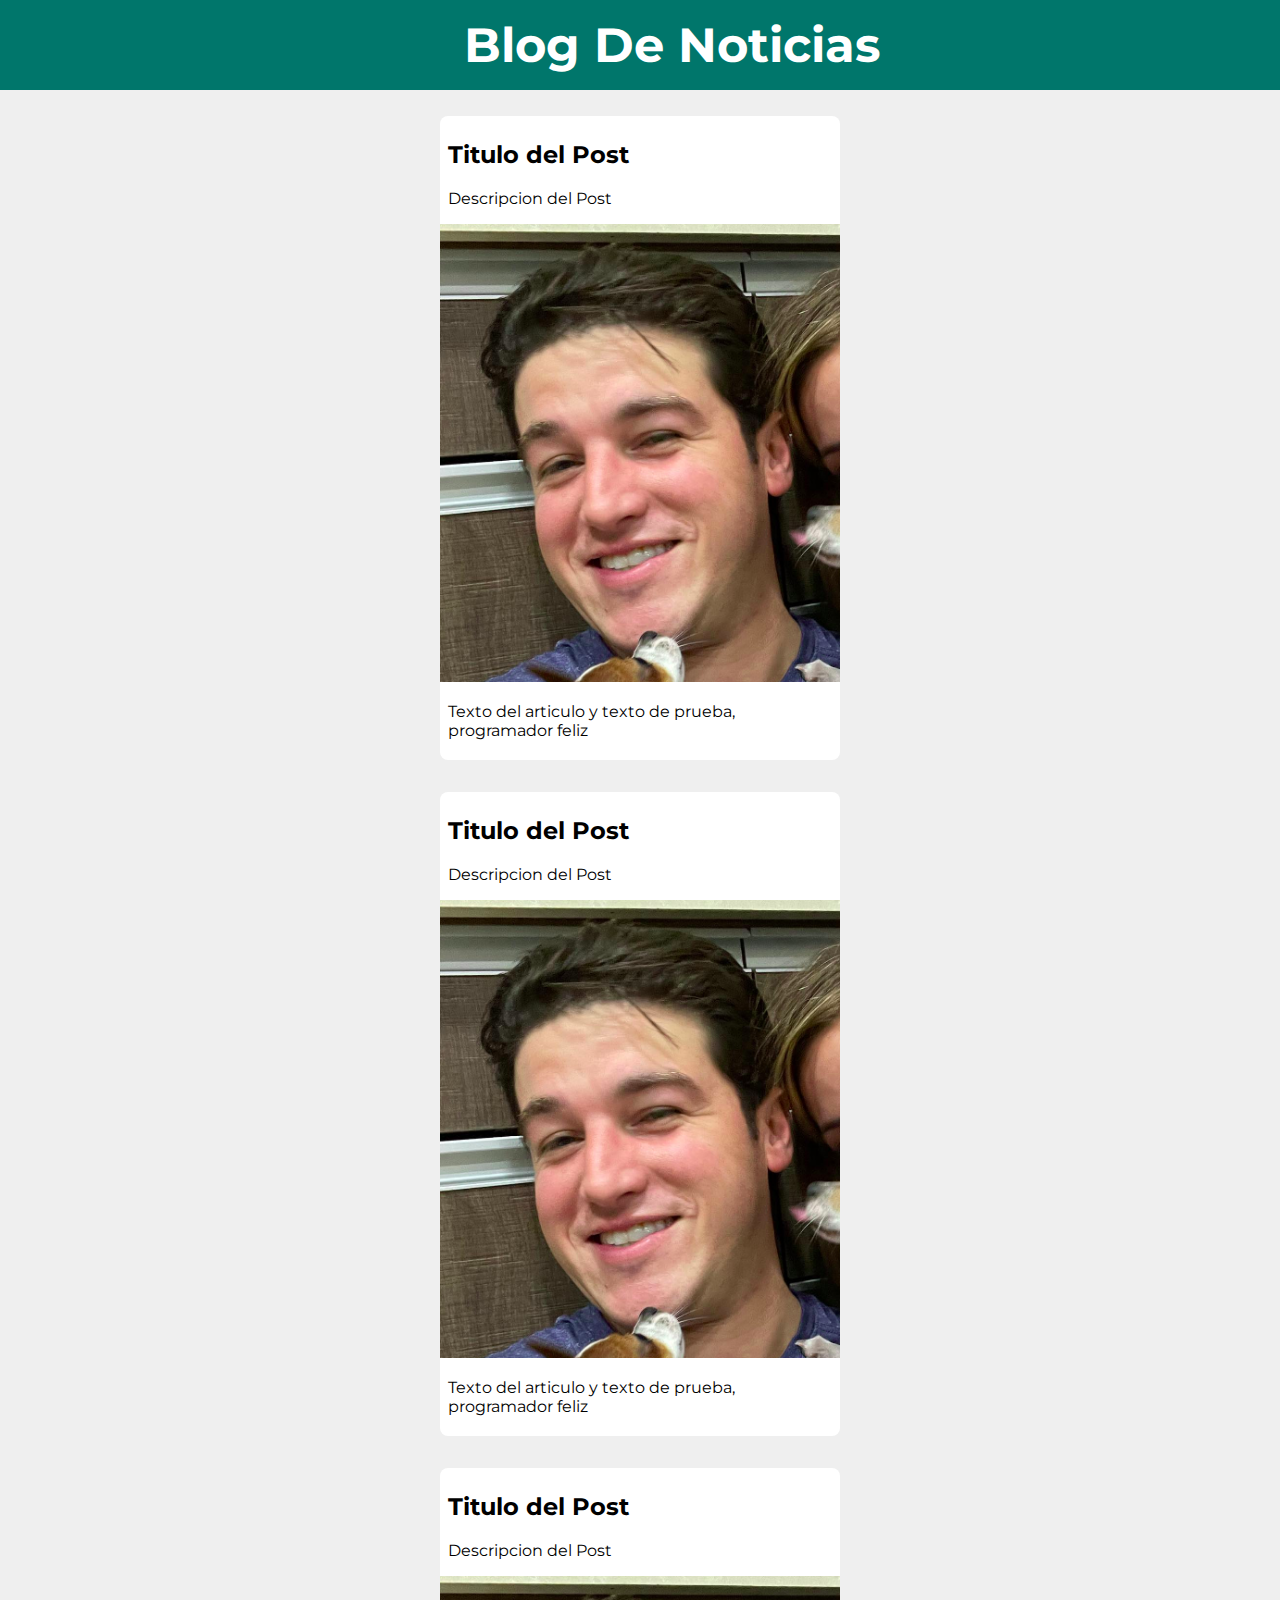
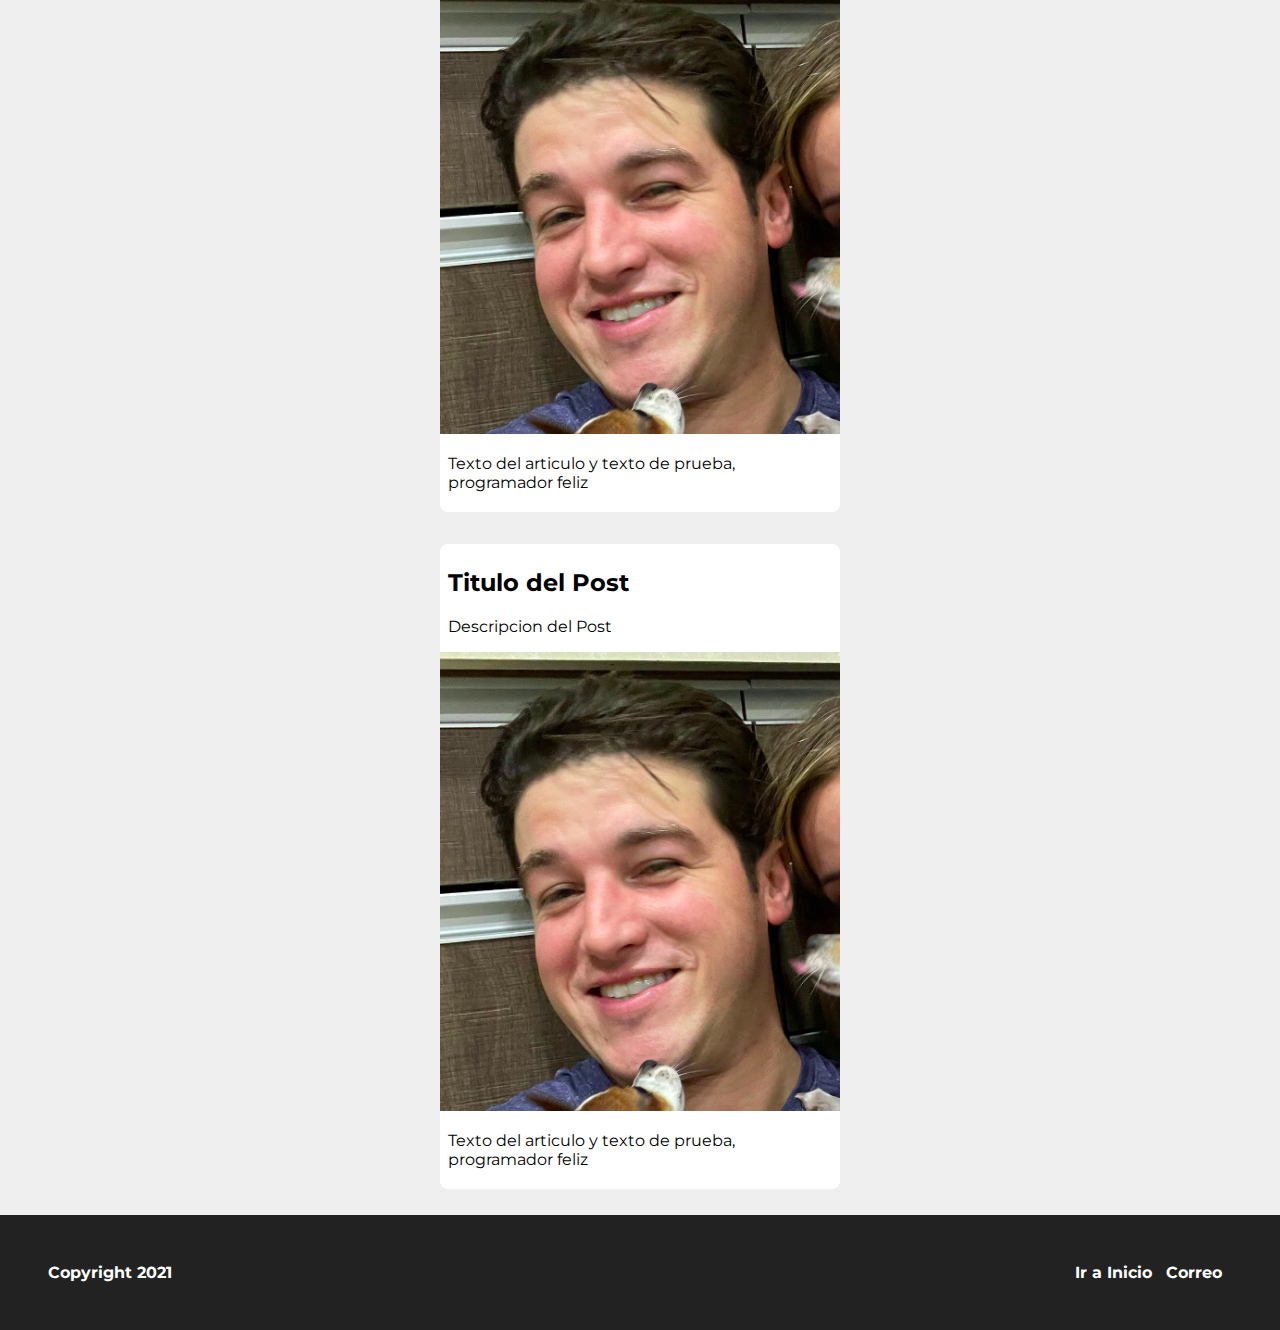
<file: proyecto/index.html>
<!DOCTYPE html>
<html lang="en">
<head>
    <meta charset="UTF-8">
    <meta http-equiv="X-UA-Compatible" content="IE=edge">
    <meta name="viewport" content="width=device-width, initial-scale=1.0">
    <title>Proyecto</title>
    <link rel="preconnect" href="https://fonts.googleapis.com">
<link rel="preconnect" href="https://fonts.gstatic.com" crossorigin>
<link href="https://fonts.googleapis.com/css2?family=Montserrat:wght@400;700&display=swap" rel="stylesheet">
    <link rel="stylesheet" href="./css/style.css">
</head>
<body>
    <header >
        <h1>Blog De Noticias</h1>
    </header>
    <div id="inicio"></div>
    <section class="container">
        <article class="post">
            <h2>Titulo del Post</h2>
            <p>Descripcion del Post</p>
            <img src="img/aaa.png" alt="imagen" width="400">
            <p>Texto del articulo y texto de prueba, programador feliz</p>
        </article>
        <article class="post">
            <h2>Titulo del Post</h2>
            <p>Descripcion del Post</p>
            <img src="img/aaa.png" alt="imagen" width="400">
            <p>Texto del articulo y texto de prueba, programador feliz</p>
        </article>
        <article class="post">
            <h2>Titulo del Post</h2>
            <p>Descripcion del Post</p>
            <img src="img/aaa.png" alt="imagen" width="400">
            <p>Texto del articulo y texto de prueba, programador feliz</p>
        </article>
        <article class="post">
            <h2>Titulo del Post</h2>
            <p>Descripcion del Post</p>
            <img src="img/aaa.png" alt="imagen" width="400">
            <p>Texto del articulo y texto de prueba, programador feliz</p>
        </article>
    </section>
    <footer>
        <section>
            <a href="#inicio"  rel="noopener noreferrer">Ir a Inicio</a>
            <a href="mailto:brayan_snt7@live.com.mx">Correo</a>
        </section>
        <p>Copyright 2021</p>
    </footer>
</body>
</html>
</file>
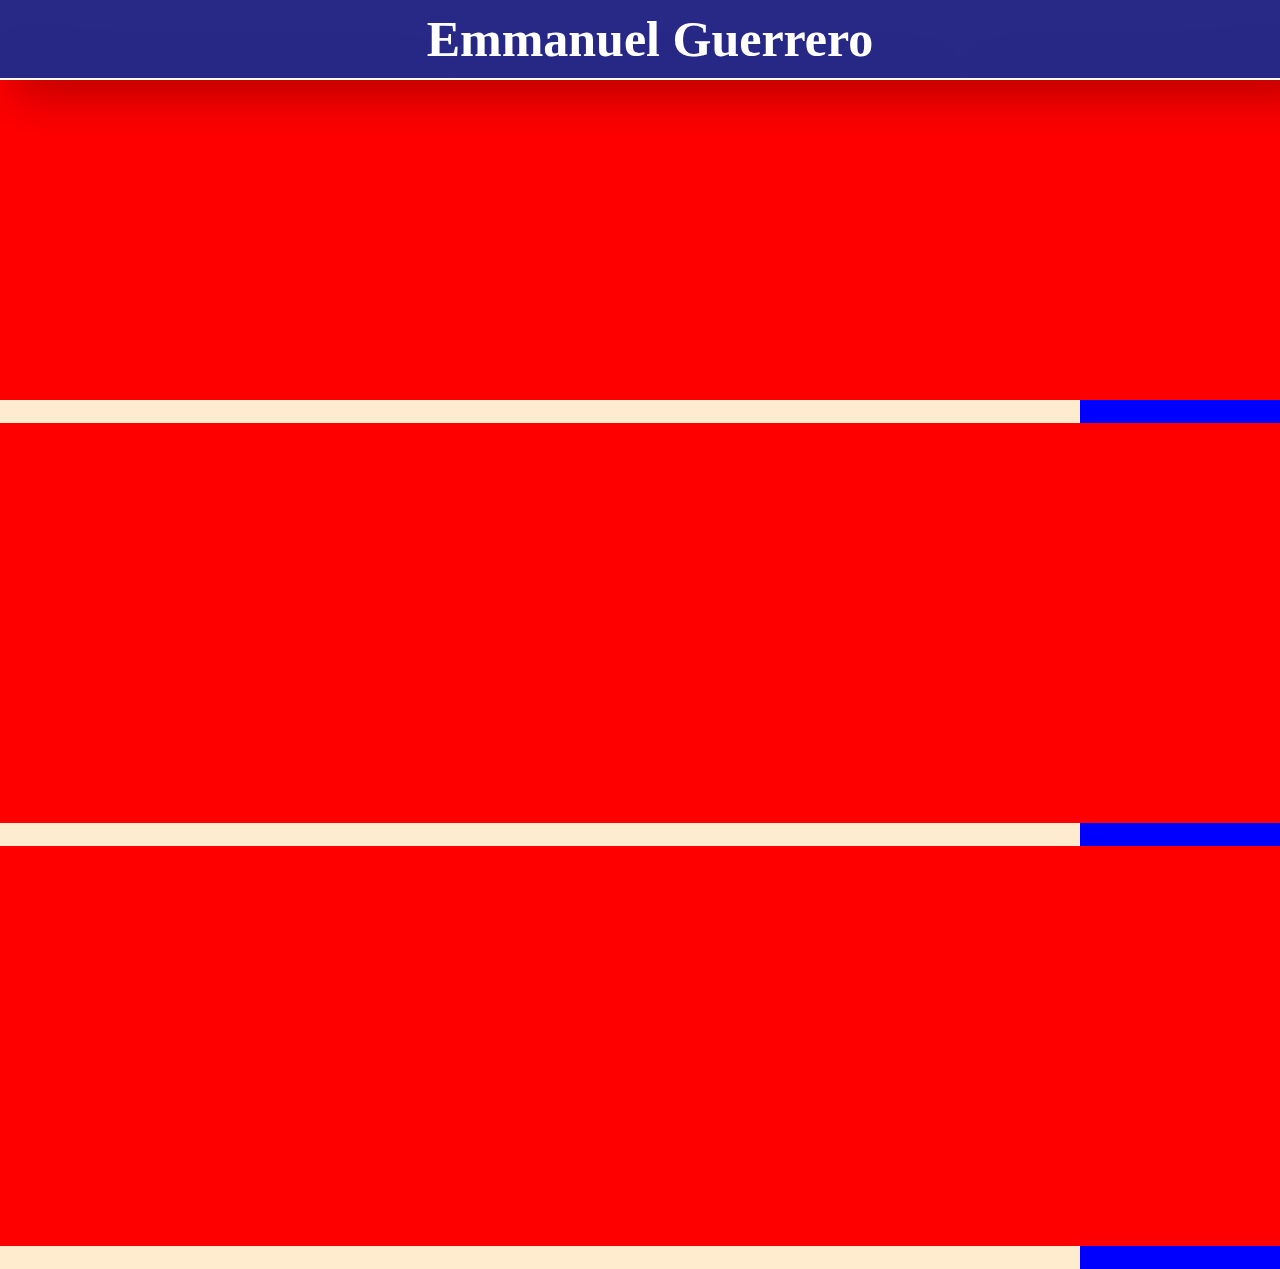
<file: practica1/index2.html>
<!DOCTYPE html>
<html lang="en">
<head>
    <meta charset="UTF-8">
    <meta http-equiv="X-UA-Compatible" content="IE=edge">
    <meta name="viewport" content="width=device-width, initial-scale=1.0">
    <link rel="stylesheet" href="./css/style.css">
    <title>Prueba 2</title>
</head>
<body>
    <header>
        Emmanuel Guerrero
    </header>
    <div style="height: 400px;background: red;"></div><br>
    <div style="height: 400px;background: red;"></div><br>
    <div style="height: 400px;background: red;"></div><br>
</body>
</html>
</file>
<file: proyecto/css/style.css>
*{
    font-family: 'Montserrat', sans-serif;
}
body{
    margin: 0;
    background: #efefef;
}

header{
    position: fixed;
    width: 100%;
    margin:0;
    background: #00766b;
    color: white;
    padding: 1rem 2rem;
    text-align: center;
    font-size: 1.5rem;
    z-index: 1;
}
header h1{
    transition: all 0.3s ease;
    margin: 0;
}
header h1:hover{
    color: #00ffe7;
    text-shadow: 0 0.1rem 0.4rem rgba(0, 0, 0, 0.3);
}
.container{
    position: relative;
    top: 100px;
    width: 400px;
    margin: 0 auto;
    margin-bottom: 110px;
}
section article{
    display: inline-block;
    transition: all 0.5s ease;
    background: #fff;
    margin: 1rem 0;
    border-radius: 0.5rem;
    padding: 0.25rem 0;
    cursor: pointer;
}

section article h2, section article p{
    margin-left: .5rem;
}

section article:hover{
    box-shadow: 0 0.1rem 0.4rem rgba(0, 0, 0, 0.3);
}

footer{
    padding: 3rem;
    color: white;
    background: #222;
    z-index: 1;

}

footer section{
    float: right;
}
footer p{
    margin: 0;
    font-weight: bold;
}
footer p:hover{
    color: teal;
    text-shadow: 1px 1px 1px  black;
}
footer a{
    transition: all 0.3s ease;
    color: #fff;
    font-weight: bold;
    text-decoration: none;
    margin-right: 10px;
}
footer a:hover{
    color: crimson;
}
</file>
<file: practica1/css/style.css>
*{
    margin: 0;
    font-size: 20px;
}

header{
    position: fixed;
    width: 100%;
    margin:0;
    background-color:#2c2c94;
    padding: 10px;
    font-size: 50px;
    font-weight: bold;
    color: white;
    text-align: center;
    box-shadow: inset 0 -3em 3em rgba(0,0,0,0.1),
    0 0  0 2px rgb(255,255,255),
    0.3em 0.3em 1em rgba(0,0,0,0.3);
}
.row{
    display: block;
    margin:0 1rem 0 1rem;
}
#titulo{
    font-size: 25px;
    color: black;
    font-weight: bold;
    text-align: center;
}
p{
    margin-top:0.2rem;
    font-size: 20px;
}
p.texto{
    color: cornflowerblue;
    text-align: justify;
}
p.especial{
    color: seagreen;
    text-align: justify;
}
.resaltar{
    font-weight: bold;
    color: violet;
}

h2{
    font-weight: bold;
    font-size: 25px;
}
div p, h2{
    color: darkblue;
    text-align: justify;
}
.center{
    text-align: center;
}
/* Colores Hexagecimal y RGB rrvvaa*/
.color{
    color: #0000ff;
}
.color2{
    color: rgb(255, 0, 0);
}
/* bordes */
.borde{
    border: 2px solid black;
}

.borde2{
    border: 10px inset;
    border-color: aqua;
    border-radius: 10px;
}
.borde3{
    border: 5px outset;
    border-color: #00baff;
    border-radius: 10px;
}

div.borde, .borde2, .borde3{
    margin-top: 10px;
}
body{
    background-color: blanchedalmond;
    background-image: url("../img/0000FF.png");
    background-size: 200px 200px;
    background-repeat: repeat-y;
    background-position: right bottom;
}
.margen{
    border: 2px solid;
    margin: 20px 20px 15px 30px;
    padding: 10px 20px 15px;
    background: skyblue;
    width: 80px;
    height: 70px;
    overflow:scroll;
    outline: 2px solid red;
}
.text{
    font-family: Verdana, Geneva, Tahoma, sans-serif;
    text-align: center;
    text-decoration:overline;
    text-shadow: 3px 3px 3px blue;
}

a:link{
    color: blue;
}
a:visited{
    color: brown;
}

a:hover{
    color: cyan;
}
a:active{
    color: darkorchid;
}
ul{
    list-style-type: none;
    background: #0000ff;
    padding-left: 0;
}
table{
    width: 97%;
    margin: 0 auto 0 auto;
    border: 1px solid;

}

td, th {
    border: 1px solid;
    padding: 5px;
}
thead{
    background: tomato;
    color: white;
    text-align: left;
}

thead:hover{
    color: #d3bbff;
}
tbody>tr:nth-child(even){
    background: #eee;
}
tbody>tr:hover{
    background: #aaa;
}
.inline{
    margin-left: 10px;
    display: inline;
}
.block{
    background: red;
    display: block;
    max-width: 900px;
}
#position{
    max-width: 900px;
    position: sticky;
    left: 10px;
    top:20px;
}
.container{
width: 97%;
display: block;
border: 1px solid;

}
#logo, .menu{
    display: inline-block;
}
#logo{
    float: left;
    font-size: 20px;
    font-weight: bold;
}
.menu{
    float: right;
}
.menu ul>ol{
    display: inline;
}
div.menu>ul{
    background: none;
    display: inline;
}


/* 
static por defecto no se mueve por si solo
relative, es relatica la posicion y se antepone a otros elementos
fixed statico y se mueve junto al screlll
absulote, no se puede con nada de nada
stycky mescla entre estatic y fixed, me imagino que para que inicialmente no se mueva con nada

inline no permite modificar el width ni heght inline-block en este caso si es posible
*/
</file>
